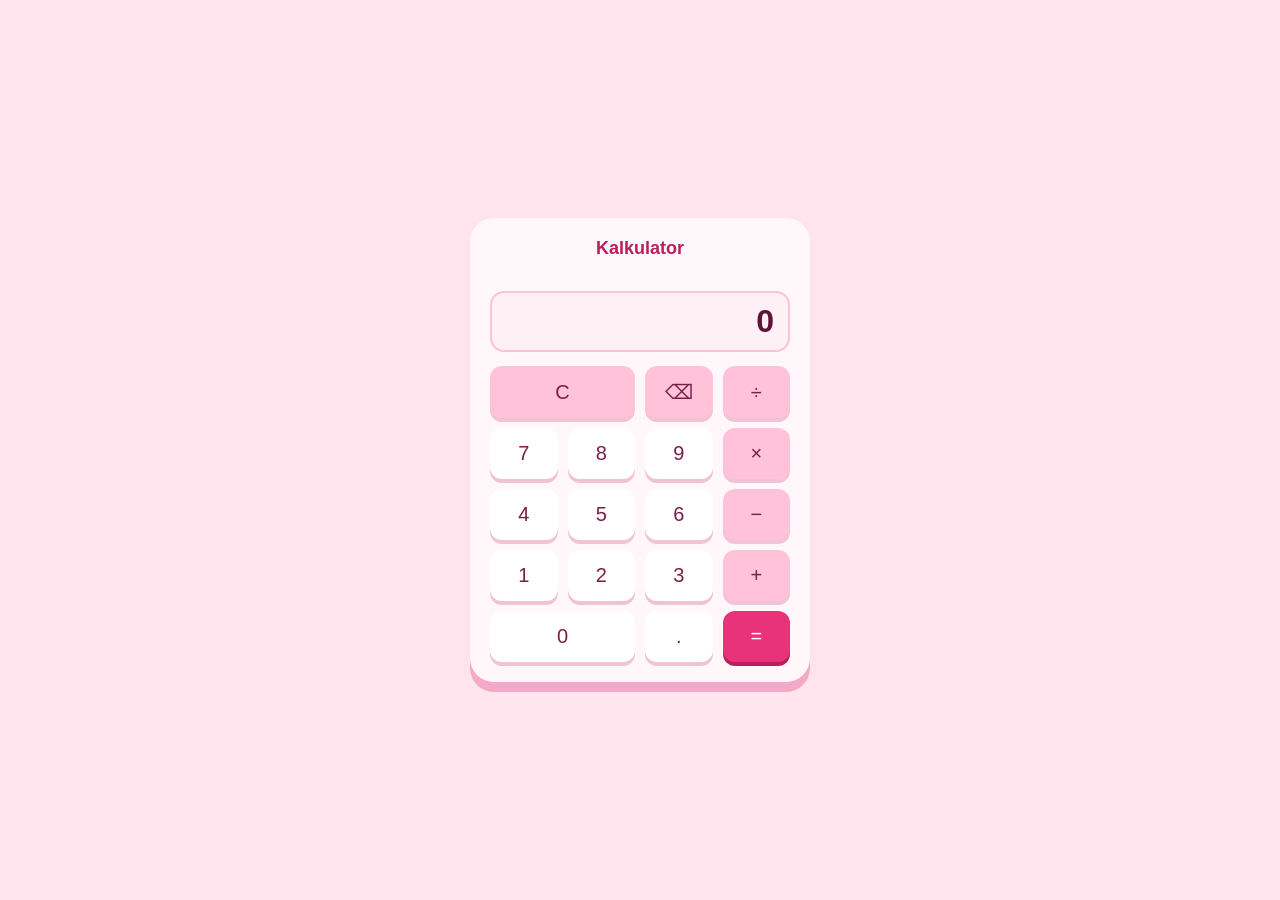
<file: index.html>
<!DOCTYPE html>
<html lang="id">
  <head>
    <meta charset="utf-8" />
    <meta name="viewport" content="width=device-width, initial-scale=1" />
    <title>Kalkulator Pink</title>
    <link rel="stylesheet" href="style.css" />
    <script src="kalkulator.js" defer></script>
  </head>
  <body>
    <div class="kalkulator">
      <h1>Kalkulator</h1>
      <div id="riwayat"></div>
      <div id="layar">0</div>

      <div class="tombol">
        <button id="hapusSemua" class="lebar operator">C</button>
        <button id="hapusSatu" class="operator">⌫</button>
        <button class="operator" data-operator="/">÷</button>

        <button class="angka">7</button>
        <button class="angka">8</button>
        <button class="angka">9</button>
        <button class="operator" data-operator="*">×</button>

        <button class="angka">4</button>
        <button class="angka">5</button>
        <button class="angka">6</button>
        <button class="operator" data-operator="-">−</button>

        <button class="angka">1</button>
        <button class="angka">2</button>
        <button class="angka">3</button>
        <button class="operator" data-operator="+">+</button>

        <button class="angka lebar">0</button>
        <button id="desimal">.</button>
        <button id="sama" class="sama">=</button>
      </div>
    </div>
  </body>
</html>
</file>
<file: style.css>
body {
  margin: 0;
  min-height: 100vh;
  display: flex;
  justify-content: center;
  align-items: center;
  background: #ffe4ee;
  font-family: "Trebuchet MS", sans-serif;
}

.kalkulator {
  width: 300px;
  padding: 20px;
  background: #fff7fa;
  border-radius: 24px;
  box-shadow: 0 10px 0 #f4a9c6;
}

h1 {
  margin: 0 0 12px;
  font-size: 18px;
  text-align: center;
  color: #b81f5c;
}

#riwayat {
  min-height: 20px;
  text-align: right;
  color: #b5638a;
}

#layar {
  margin-bottom: 14px;
  padding: 10px 14px;
  background: #fff0f5;
  border: 2px solid #ffc2d9;
  border-radius: 14px;
  text-align: right;
  font-size: 32px;
  font-weight: bold;
  color: #5c1536;
  overflow: hidden;
}

.tombol {
  display: grid;
  grid-template-columns: repeat(4, 1fr);
  gap: 10px;
}

button {
  padding: 14px 0;
  border: none;
  border-radius: 12px;
  background: #ffffff;
  color: #7a2048;
  font-size: 20px;
  cursor: pointer;
  box-shadow: 0 4px 0 #f0c3d5;
}

button:hover {
  background: #ffe4ee;
}

button:active {
  transform: translateY(3px);
  box-shadow: 0 1px 0 #f0c3d5;
}

.operator {
  background: #ffc2d9;
}

.sama {
  background: #e8337a;
  color: #ffffff;
  box-shadow: 0 4px 0 #b81f5c;
}

.lebar {
  grid-column: span 2;
}
</file>
